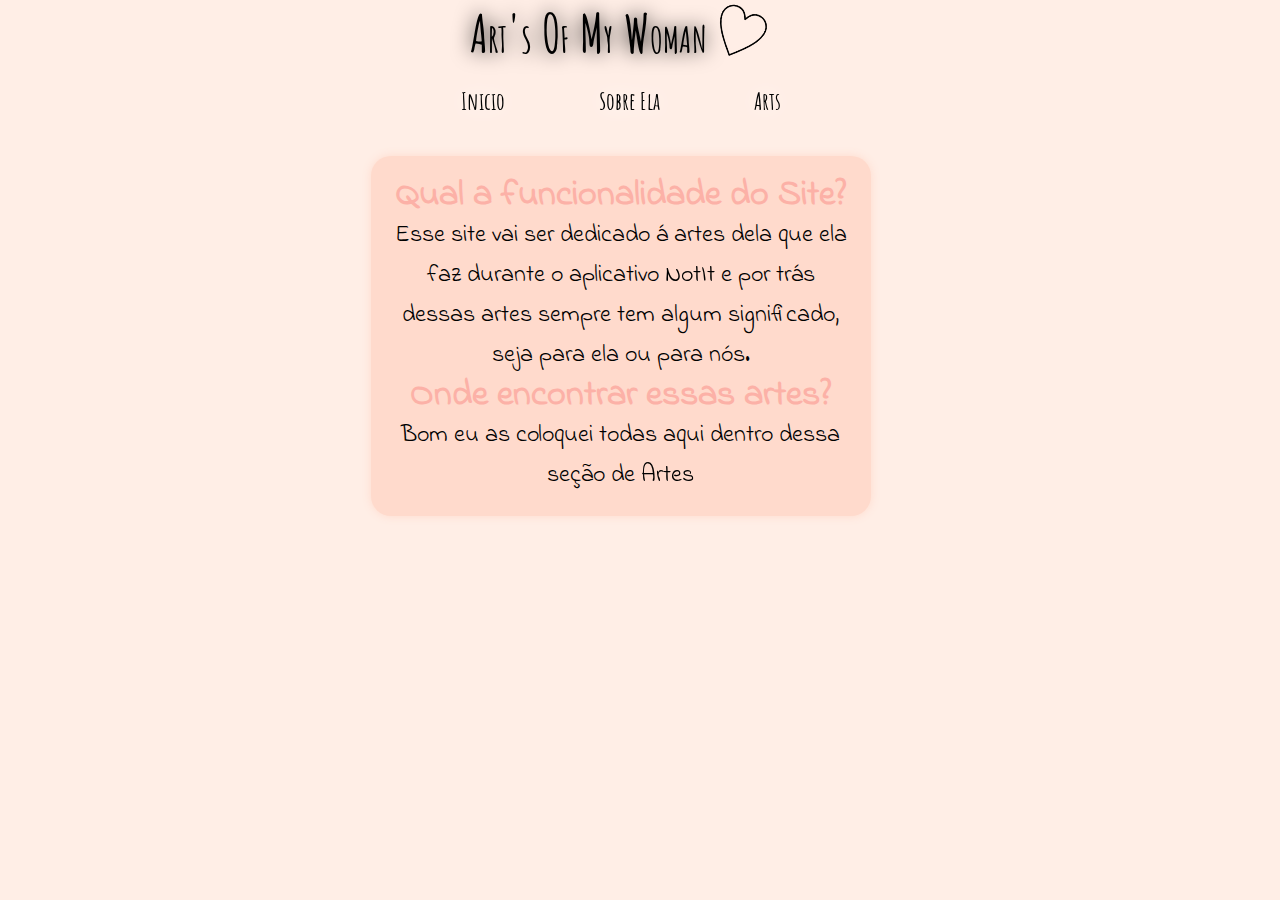
<file: index.html>
<!DOCTYPE html>
<html lang="pt-BR">
<head>
    <meta charset="UTF-8">
    <meta http-equiv="X-UA-Compatible" content="IE=edge">
    <meta name="viewport" content="width=device-width, initial-scale=1.0">
    <title>Art's of My Woman</title>
    <link rel="stylesheet" href="style.css">
    <link rel="shortcut icon" href="imagens/Coracao-pixelizado-Png-1024x1024.png" type="image/x-icon">
</head>
<body>
    <header>
        <h1>Art's Of My Woman</h1>
        <img src="imagens/—Pngtree—vector heart icon_4187108.png">
    </header>
    <nav>
        <p id="n-1"><a href="index.html">Inicio</a></p>
        <p id="n-2"><a href="sobre-ela.html">Sobre Ela</a></p>
        <p id="n-3"><a href="artes.html">Arts</a></p>
    </nav>
    <main>
        <h2>Qual a funcionalidade do Site?</h2>
        <p>Esse site vai ser dedicado á artes dela que ela faz durante o aplicativo <a href="#" class="a-main">NotIt</a>
        e por trás dessas artes sempre tem algum significado, seja para ela ou para nós.</p>
        <h2>Onde encontrar essas artes?</h2>
        <p>Bom eu as coloquei todas aqui dentro dessa seção de <a href="artes.html">Artes</a></p>
    </main>
</body>
</html>
</file>
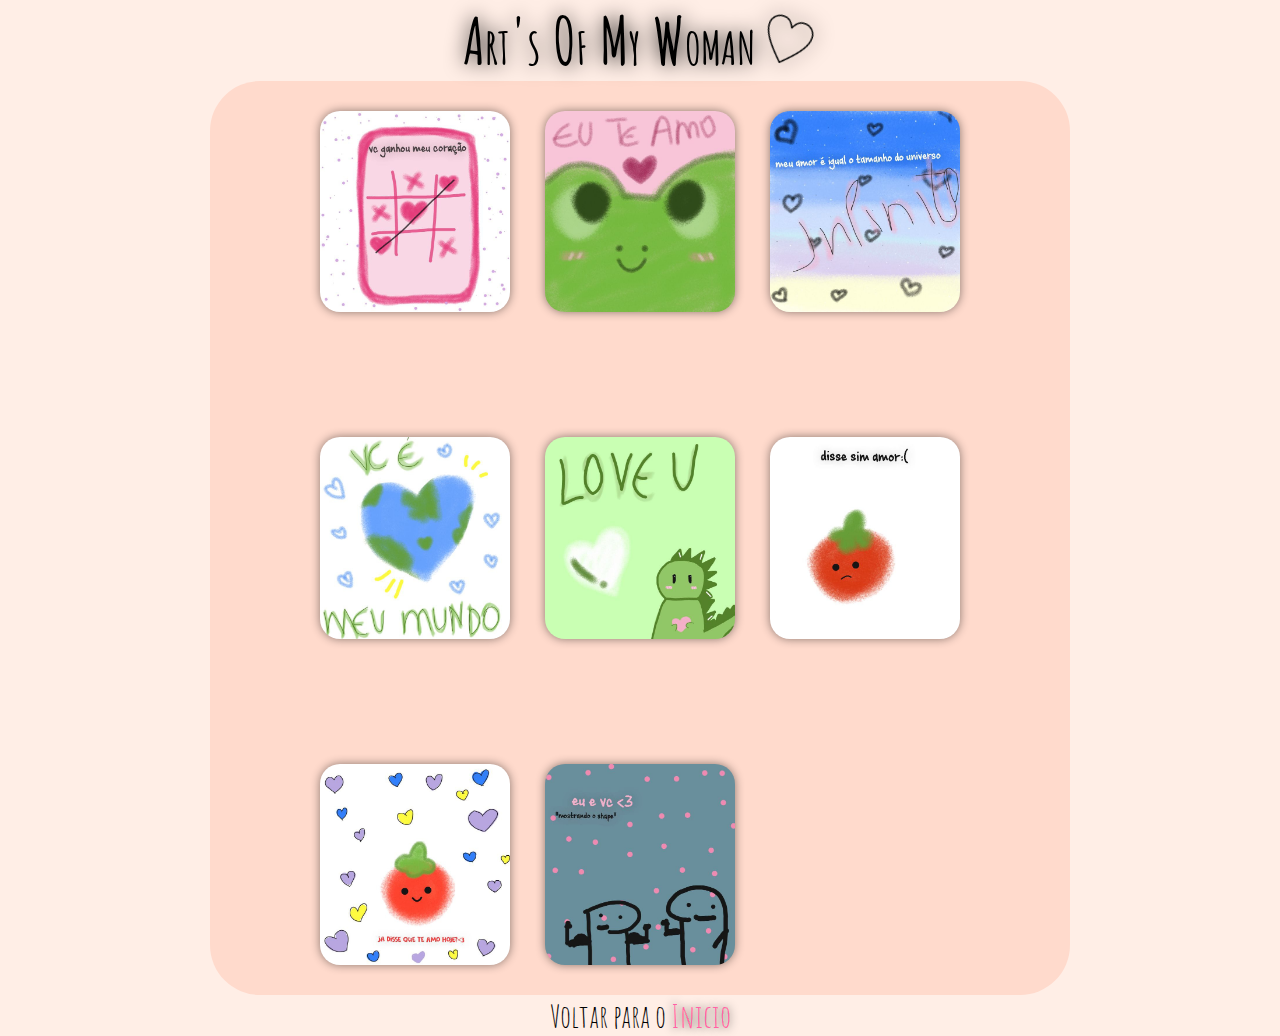
<file: artes.html>
<!DOCTYPE html>
<html lang="pt-BR">

<head>
    <meta charset="UTF-8">
    <meta http-equiv="X-UA-Compatible" content="IE=edge">
    <meta name="viewport" content="width=device-width, initial-scale=1.0">
    <title>Arts of him</title>
    <link rel="stylesheet" href="style-arts.css">
    <link rel="shortcut icon" href="imagens/Coracao-pixelizado-Png-1024x1024.png" type="image/x-icon">
</head>

<body>
    <header>
        <h1>Art's Of My Woman</h1>
        <img src="imagens/—Pngtree—vector heart icon_4187108.png" alt="logo-heart">
    </header>
    <main>
        <section class="images">
            <img src="imagens/1.jpeg" alt="image-1">
            <img src="imagens/2.jpeg" alt="image-2">
            <img src="imagens/3.jpeg" alt="image-3">
            <img src="imagens/4.jpeg" alt="image-4">
            <img src="imagens/5.jpeg" alt="image-5">
            <img src="imagens/6.jpeg" alt="image-6">
            <img src="imagens/7.jpeg" alt="image-7">
            <img src="imagens/8.jpeg" alt="image-8">
        </section>
    </main>
    <footer>
        <p>Voltar para o <a href="index.html">Inicio</a></p>
    </footer>
</body>

</html>
</file>
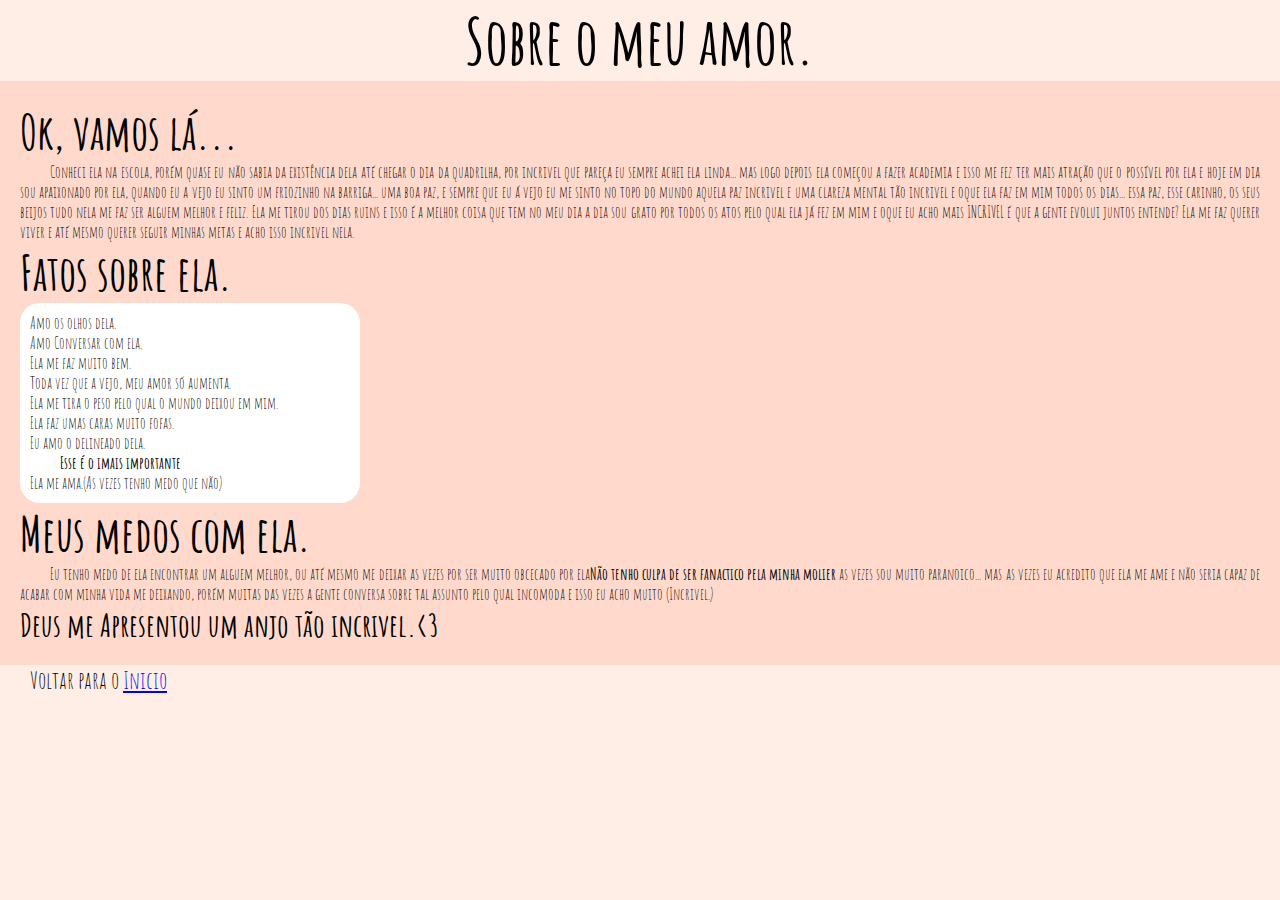
<file: sobre-ela.html>
<!DOCTYPE html>
<html lang="pt-BR">

<head>
    <meta charset="UTF-8">
    <meta http-equiv="X-UA-Compatible" content="IE=edge">
    <meta name="viewport" content="width=device-width, initial-scale=1.0">
    <link rel="shortcut icon" href="imagens/Coracao-pixelizado-Png-1024x1024.png" type="image/x-icon">
    <title>Sobre Ela</title>
    <link rel="stylesheet" href="style-sobre-ela.css">
</head>

<body>
    <header>
        <h1>Sobre o meu amor.</h1>
    </header>
    <main>
        <h2>Ok, vamos lá...</h2>
        <p>Conheci ela na escola, porém quase eu não sabia da existência dela até chegar o dia da quadrilha, por
            incrivel que pareça eu sempre achei ela linda... mas logo depois ela começou a fazer academia e isso me fez
            ter mais atração que o possível por ela e hoje em dia sou apaixonado por ela, quando eu a vejo eu sinto um
            friozinho na barriga... uma boa paz, e sempre que eu á vejo eu me sinto no topo do mundo aquela paz incrivel
            e uma clareza mental tão incrivel e oque ela faz em mim todos os dias... essa paz, esse carinho, os seus
            beijos tudo nela me faz ser alguem melhor e feliz. Ela me tirou dos dias ruins e isso é a melhor coisa que
            tem no meu dia a dia sou grato por todos os atos pelo qual ela já fez em mim e oque eu acho mais INCRIVEL é
            que a gente evolui juntos entende? Ela me faz querer viver e até mesmo querer seguir minhas metas e acho
            isso incrivel nela.</p>
        <h2>Fatos sobre ela.</h2>
        <ol>
            <li>
                Amo os olhos dela.
            </li>
            <li>
                Amo Conversar com ela.
            </li>
            <li>
                Ela me faz muito bem.
            </li>
            <li>
                Toda vez que a vejo, meu amor só aumenta.
            </li>
            <li>
                Ela me tira o peso pelo qual o mundo deixou em mim.
            </li>
            <li>
                Ela faz umas caras muito fofas.
            </li>
            <li>
                Eu amo o delineado dela.
            </li>
            <p><strong>Esse é o imais importante</strong></p>
            <li>
                Ela me ama.(As vezes tenho medo que não)
            </li>
        </ol>
        <h2>
            Meus medos com ela.
        </h2>
        <p>Eu tenho medo de ela encontrar um alguem melhor, ou até mesmo me deixar as vezes por ser muito obcecado por
            ela<strong>Não tenho culpa de ser fanactico pela minha molier</strong> as vezes sou muito paranoico... mas
            as vezes eu acredito que ela me ame e não seria capaz de acabar com minha vida me deixando, porém muitas das
            vezes a gente conversa sobre tal assunto pelo qual incomoda e isso eu acho muito (Incrivel.)</p>
        <h1>Deus me Apresentou um anjo tão incrivel.<3</h1> </main> <footer>
                <p>Voltar para o <a href="index.html">Inicio</a></p>
                </footer>
</body>

</html>
</file>
<file: style.css>
@charset "UTF-8";

@import url('https://fonts.googleapis.com/css2?family=Amatic+SC:wght@700&display=swap');

@import url('https://fonts.googleapis.com/css2?family=Indie+Flower&display=swap');

*{
    margin: 0px;
    padding: 0px;
}
body{
    width: 97vw;
}
main{
    min-width: 460px;
    max-width: 100%;
}
header{
    text-align: center;
    display: flex;
    justify-content: center;
    background-color: #FFEEE6;
    font-family: 'Amatic SC', cursive;
    min-width: 460px;
    max-width: 100%;
}
header h1{
    font-size: 52px;
    font-variant: small-caps;
    filter: drop-shadow(0px 0px 10px black);
}
header img{
    width: 64px;
    animation: heart 1s ease-in-out infinite;
    rotate: 24deg;
}
@keyframes heart {
    0%{
        transform: scale(100%);
    }
    50%{
        transform: scale(110%);
    }
    100%{
        transform: scale(100%);
    }
}
nav{
    display: flex;
    justify-content: space-between;
    width: 320px;
    margin: auto;
    font-family: 'Amatic SC', cursive;
    font-weight: bold;
    margin-top: 20px;
}
nav a{
    text-decoration: none;
    color: black;
    font-size: 24px;
    filter: drop-shadow(0px 0px 10px white);
}
#n-1:hover{
    animation: a-hover .7s ease-in-out alternate ;
}
#n-2:hover{
    animation: a-hover .7s ease-in-out alternate ;
}
#n-3:hover{
    animation: a-hover .7s ease-in-out alternate ;
}
@keyframes a-hover {
    0%{
        transform: scale(100%);
        filter: drop-shadow(0px 0px 0px pink);
    }
    50%{
        transform: scale(110%);
        filter: drop-shadow(0px 0px 10px pink);
    }
    100%{
        transform: scale(100%);
        filter: drop-shadow(0px 0px 0px pink);
    }
}
nav a:hover{
    text-decoration: underline;
    color: blue;
}
main{
    width: 400px;
    text-align: center;
    margin: auto;
    margin-top: 40px;
    line-height: 40px;
    font-family: 'Indie Flower', cursive;
    font-size: 24px;
    background-color: #FFDACC;
    padding:20px;
    border-radius: 20px;
    box-shadow: 0px 0px 10px #FFDACC;
}
main h2{
    color: #FCB1A7;
}
main p{
    color: black;
}
body{
    background-color: #FFEEE6;
}
main > p > a{
    text-decoration: none;
    filter: brightness(0%);
    color: #FCB1A7;
}
main > p > a:hover{
    text-decoration: underline;
}
</file>
<file: style-arts.css>
@charset "UTF-8";

@import url('https://fonts.googleapis.com/css2?family=Amatic+SC:wght@700&display=swap');

@import url('https://fonts.googleapis.com/css2?family=Indie+Flower&display=swap');

* {
    margin: 0px;
    padding: 0px;
    font-family: 'Amatic SC', cursive;
}
body{
    background-color: #FFEEE6;
}
.images {
    display: grid;
    grid-template-columns: 99px 100px 100px;
    grid-gap: 125px;
    justify-content: center;
    padding: 30px;
    margin: auto;
    align-items: center;
    max-width: 800px;
    border-radius: 50px;
    background-color: #FFDACC;
    align-content: center;
    justify-items: center;
    min-width: 470px;
}
.images > img{
    min-width: 16px;
    max-width: 800px;
    object-fit: cover;
    flex-wrap: wrap;
}
header>img {
    width: 62px;
    rotate: 20deg;
    animation: heart infinite 2s ease-in-out;
}
header{
    text-align: center;
    display: flex;
    align-items: center;
    justify-content: center;
    filter: drop-shadow(0px 0px 10px black);
    font-variant: small-caps;
    font-size: 32px;
}
.images > img:hover{
    transition: 1s ease-in-out;
    box-shadow: 0px 0px 10px rgba(255, 192, 203, 0.322);
    cursor: pointer;
    animation: img-y 1s ease-in-out;
}
@keyframes img-y {
    0%{
        transform: translateY(0%);
    }
    50%{
        transform: translateY(10%);
    }
    100%{
        transform: translateY(0%);
    }
}
@keyframes heart {
    0% {
        transform: scale(100%);
        transform: rotate(360deg);
        filter: drop-shadow(0px 0px 0px palevioletred);
    }

    50% {
        transform: scale(110%);
        transform: rotate(160deg);
        filter: drop-shadow(0px 0px 10px palevioletred);
    }

    100% {
        transform: scale(100%);
        filter: drop-shadow(0px 0px 0px palevioletred);
    }
}

.images>img {
    width: 190px;
    display: block;
    border-radius: 20px;
    filter: drop-shadow(0px 0px 5px rgba(0, 0, 0, 0.459));
}

footer {
    text-align: center;
    font-size: 32px;
}
footer > p > a{
    text-decoration: none;
    color: palevioletred;
    filter: contrast(200%);
    text-shadow: 0px 0px 10px black;
}
footer > p > a:hover{
    text-decoration: underline;
}
main{
    max-width: 1440px;
}
</file>
<file: style-sobre-ela.css>
@charset "UTF-8";

@import url('https://fonts.googleapis.com/css2?family=Amatic+SC:wght@700&display=swap');

@import url('https://fonts.googleapis.com/css2?family=Indie+Flower&display=swap');

*{
    margin: 0px;
    padding: 0px;
    font-family: 'Amatic SC', cursive;
}
body{
    background-color: #FFEEE6;
}
header{
    font-family: 'Amatic SC', cursive;
    text-align: center;
    font-size: 32px;
    min-width: 415px;
}
main{
    background-color: #FFDACC;
    padding: 20px;
    margin: auto;
    min-width: 415px;
}
ol{
    background-color: white;
    list-style-type: none;
    padding: 10px;
    border-radius: 20px;
    width: 320px;
}
h2{
    font-size: 48px;
    min-width: 415px;
}
p{
    text-align: justify;
    text-indent: 30px;
}
footer{
    font-size: 24px;
    text-align: center;
    margin: auto;
}
</file>
